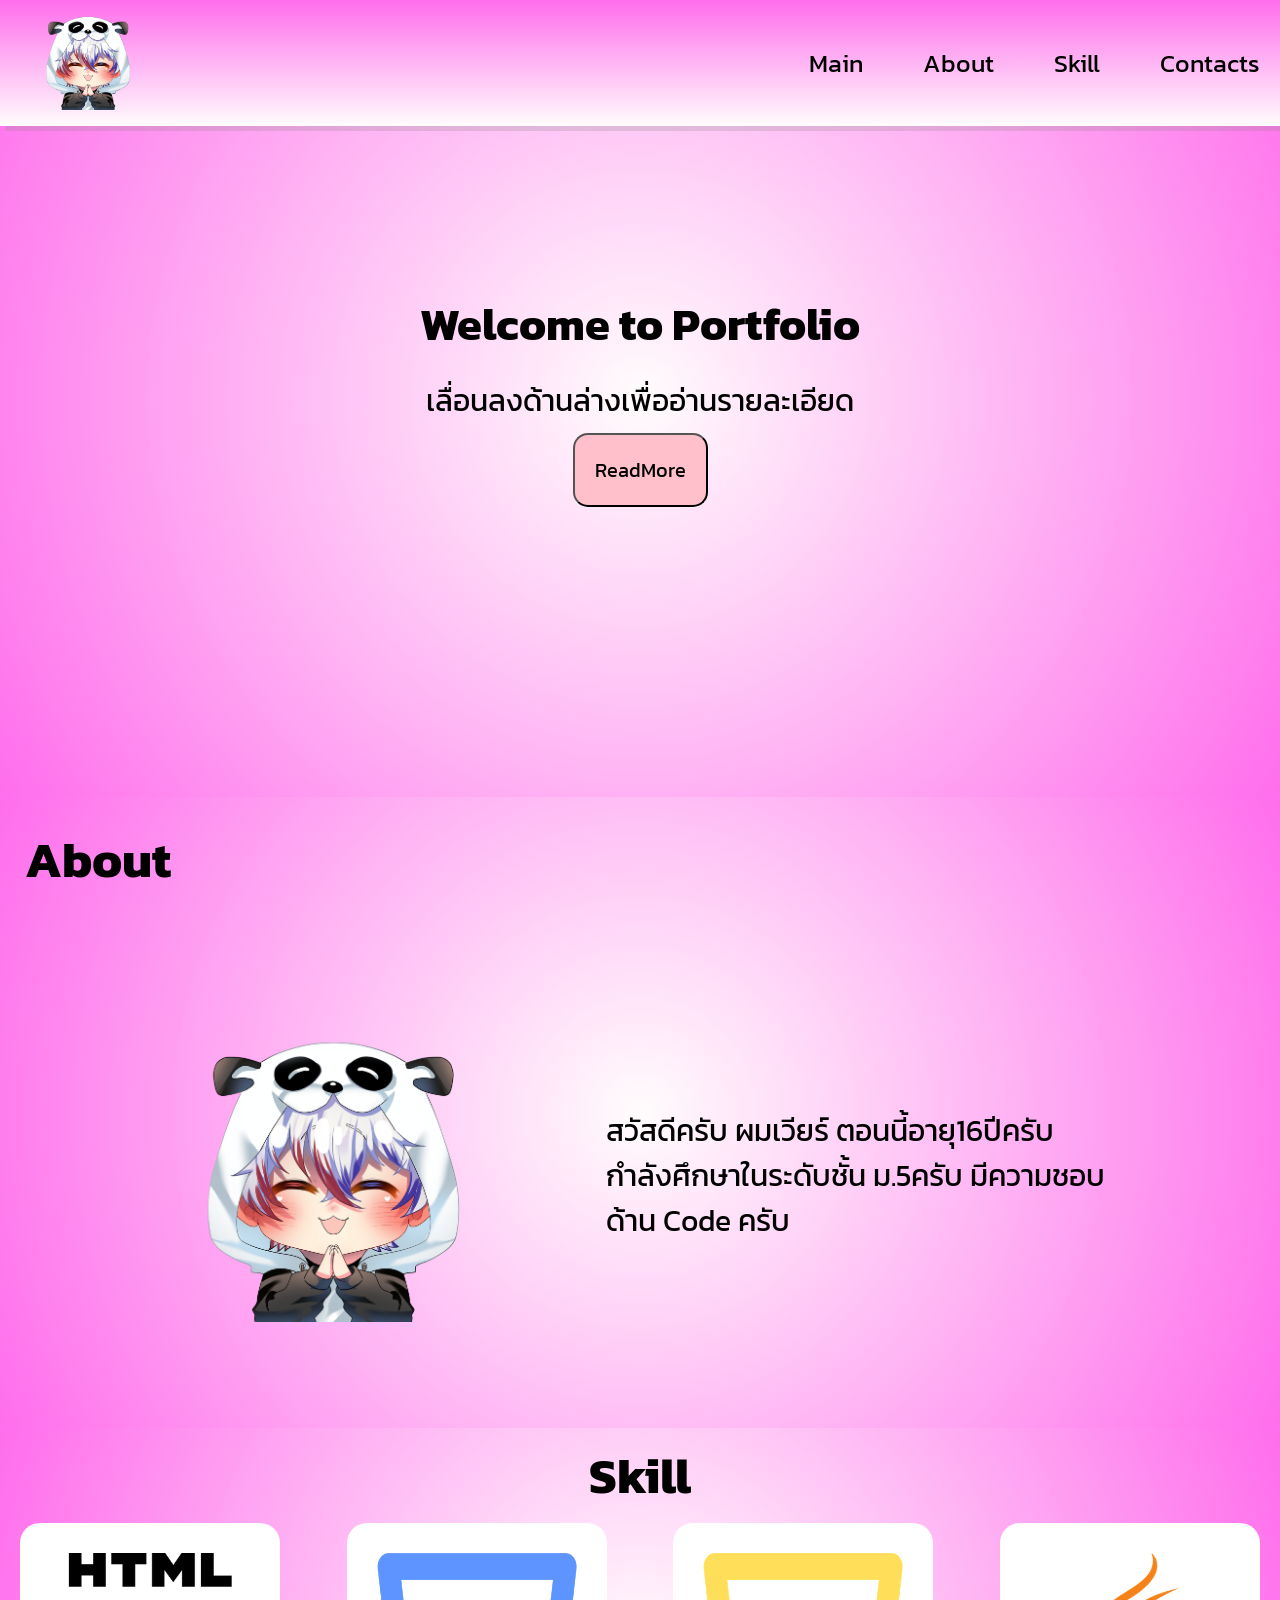
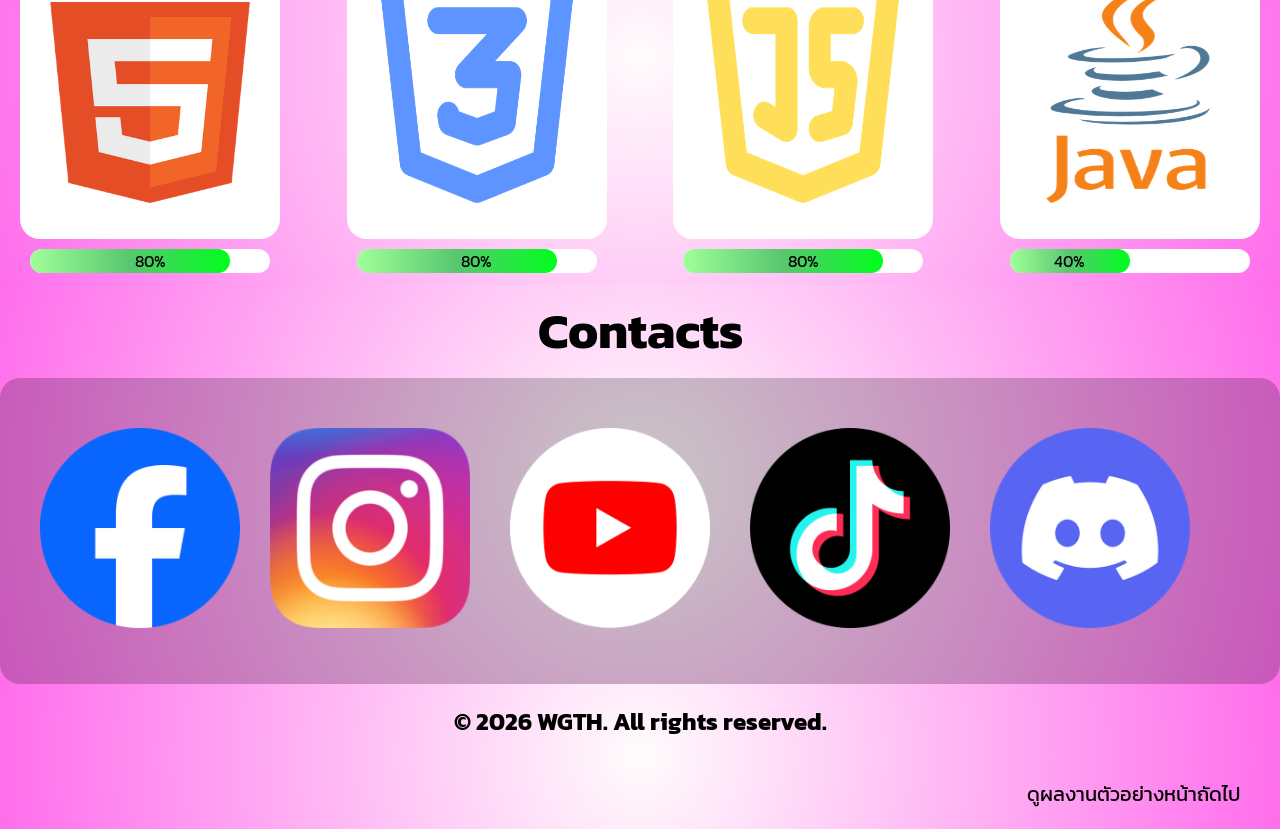
<file: index.html>
<!DOCTYPE html>
<html lang="en">

<head>
    <meta charset="UTF-8">
    <meta name="viewport" content="width=device-width, initial-scale=1.0">
    <title>Cenext Portfolio</title>
    <link rel="stylesheet" href="./style.css">
</head>

<body>
    <header>
        <nav>
            <div>
                <a href="#">
                    <img src="./img/2449_2.png" alt="logo web">
                </a>
            </div>
            <ul>
                <a href="#">Main</a>
                <a href="#about">About</a>
                <a href="#skill">Skill</a>
                <a href="#contacts">Contacts</a>
            </ul>
        </nav>
        <section>
            <h1>Welcome to Portfolio</h1>
            <p>เลื่อนลงด้านล่างเพื่ออ่านรายละเอียด</p>
            <div class="btnreadmore">
                <a href="#about">
                    <button id="readmore">ReadMore</button>
                </a>
            </div>
        </section>
    </header>

    <section id="about">
        <h1>About</h1>
        <div class="titleabout">
            <div class="photome">
                <img src="./img/2449_2.png" alt="photome">
            </div>
            <div class="textabout">
                <p>

                    สวัสดีครับ ผมเวียร์ ตอนนี้อายุ16ปีครับ กำลังศึกษาในระดับชั้น ม.5ครับ
                    มีความชอบด้าน Code ครับ
                </p>
            </div>
        </div>
    </section>

    <section id="skill">
        <h1>Skill</h1>

        <div class="parent">
            <div>
                <div class="div1">
                    <a href="https://github.com/WGTH1" target="_blank" rel="noopener noreferrer">
                        <img src="./img/html.png" alt="logohtml">
                    </a>
                </div>
                <div class="percent">
                    <div class="bgpercent">
                        <p>
                            80%
                        </p>
                    </div>
                </div>
            </div>

            <div>
                <div class="div1">
                    <a href="https://github.com/WGTH1" target="_blank">
                        <img src="./img/css.png" alt="logocss">
                    </a>
                </div>
                <div class="percent">
                    <div class="bgpercent">
                        <p>
                            80%
                        </p>
                    </div>
                </div>
            </div>

            <div>

                <div class="div1">
                    <a href="https://github.com/WGTH1" target="_blank">
                        <img src="./img/javascript.png" alt="logojavascript">
                    </a>
                </div>
                <div class="percent">
                    <div class="bgpercent">
                        <p>
                            80%
                        </p>
                    </div>
                </div>
            </div>
            <div>
                <div class="div1">
                    <a href="https://github.com/WGTH1" target="_blank">
                        <img src="./img/java.png" alt="logojava">
                    </a>
                </div>
                <div class="percent">
                    <div class="bgpercent-low">
                        40%
                    </div>
                </div>
            </div>
        </div>
    </section>

    <section id="contacts">
        <h1>Contacts</h1>
        <div class="box-contacts">
            <div class="box-fackbook">
                <a href="https://www.facebook.com/WGTHshop" target="_blank"><img src="./img/fackbook.png"
                        alt="logofackbook"></a>
            </div>
            <div class="box-ig">
                <a href="https://www.instagram.com/chatchawanlaichai/" target="_blank"><img src="./img/ig.png"
                        alt="logoig"></a>
            </div>
            <div class="box-youtube">
                <a href="https://www.youtube.com/@Wgth" target="_blank"><img src="./img/youtube.png"
                        alt="logoyoutube"></a>
            </div>
            <div class="box-tiktok">
                <a href="https://www.tiktok.com/@chatchawanlaichai" target="_blank"><img src="./img/tiktok.png"
                        alt="logotiktok"></a>
            </div>
            <div class="box-discord">
                <a href="https://discord.com/users/1096247711658942465" target="_blank"><img src="./img/discord.png"
                        alt="logodiscord"></a>
            </div>
        </div>
    </section>
    <footer>
        <div>

            <h2>
                © 2026 WGTH. All rights reserved.
            </h2>

        </div>
        <a href="./main.html">ดูผลงานตัวอย่างหน้าถัดไป</a>
    </footer>


    <script src="./script.js"></script>
</body>

</html>
</file>
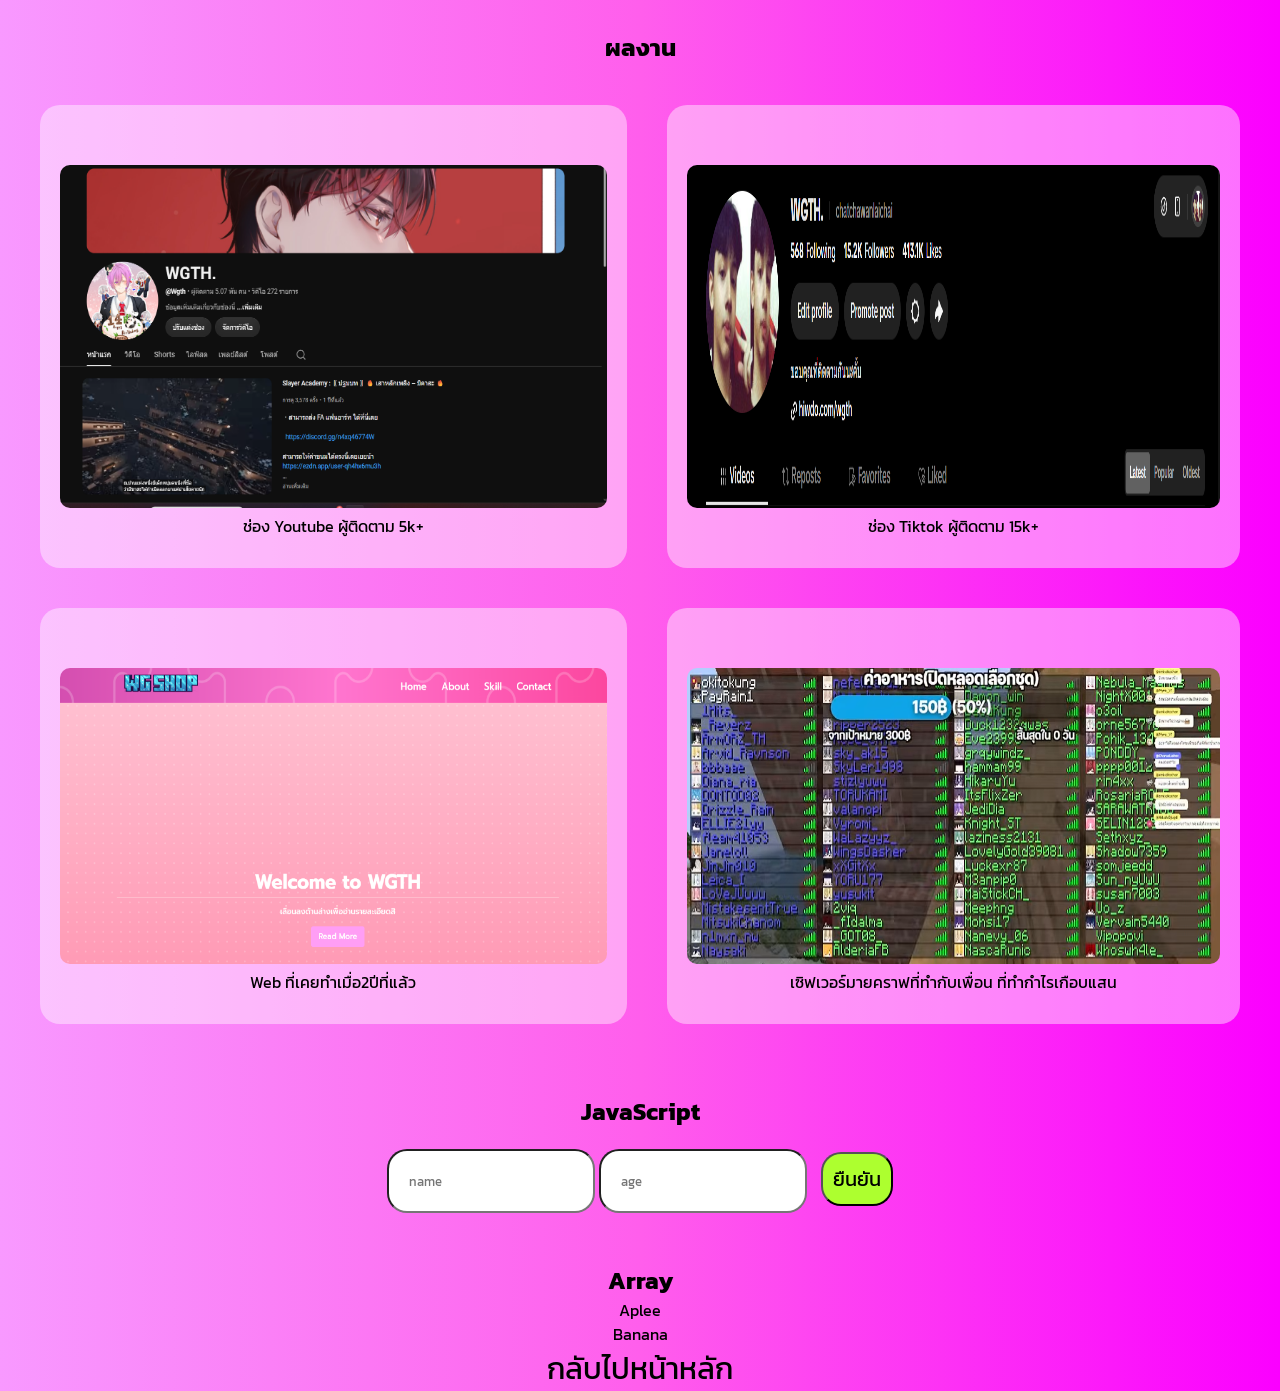
<file: main.html>
<!DOCTYPE html>
<html lang="en">

<head>
    <meta charset="UTF-8">
    <meta name="viewport" content="width=device-width, initial-scale=1.0">
    <title>ผลงาน</title>
    <link rel="stylesheet" href="./style.css">
</head>

<body>
    <section id="show">
        <div>
            <h1>ผลงาน</h1>
        </div>
        <div class="box-shows">
            <div class="box-show1">
                <a href="//www.youtube.com/@Wgth" target="_blank">
                    <img src="./img/Screenshot 2026-11-17 132643.png" alt="ผลงาน">
                </a>
                <p>ช่อง Youtube ผู้ติดตาม 5k+ </p>
            </div>
            <div class="box-show2">
                <a href="https://wgthshop.netlify.app/">
                    <img src="./img/Screenshot 2026-11-17 132725.png" alt="ผลงาน">
                </a>
                <p>Web ที่เคยทำเมื่อ2ปีที่แล้ว</p>
            </div>
            <div class="box-show3">
                <a href="https://www.tiktok.com/@chatchawanlaichai">
                    <img src="./img/Screenshot 2026-11-17 132826.png" alt="ผลงาน">
                </a>
                <p>ช่อง Tiktok ผู้ติดตาม 15k+</p>
            </div>
            <div class="box-show4">
                <a href="https://www.tiktok.com/@remakestudios1">
                    <img src="./img/Screenshot 2026-11-17 134800.png" alt="ผลงาน">
                </a>
                <p>เซิฟเวอร์มายคราฟที่ทำกับเพื่อน ที่ทำกำไรเกือบแสน</p>
            </div>
        </div>
        <h1>JavaScript</h1>
        <div class="showjavascript">
            <input type="text" placeholder="name" id="item">
            <input type="text" placeholder="age" id="item2">
            <button id="add">ยืนยัน</button>
        </div>
        <ul id="list" class="list">
        </ul>
        <h1>Array</h1>
        <ul id="list2" class="list2"></ul>
        <div class="goback">
            <a href="./index.html">
                กลับไปหน้าหลัก
            </a>
        </div>
    </section>
    <script src="./script.js"></script>
</body>

</html>
</file>
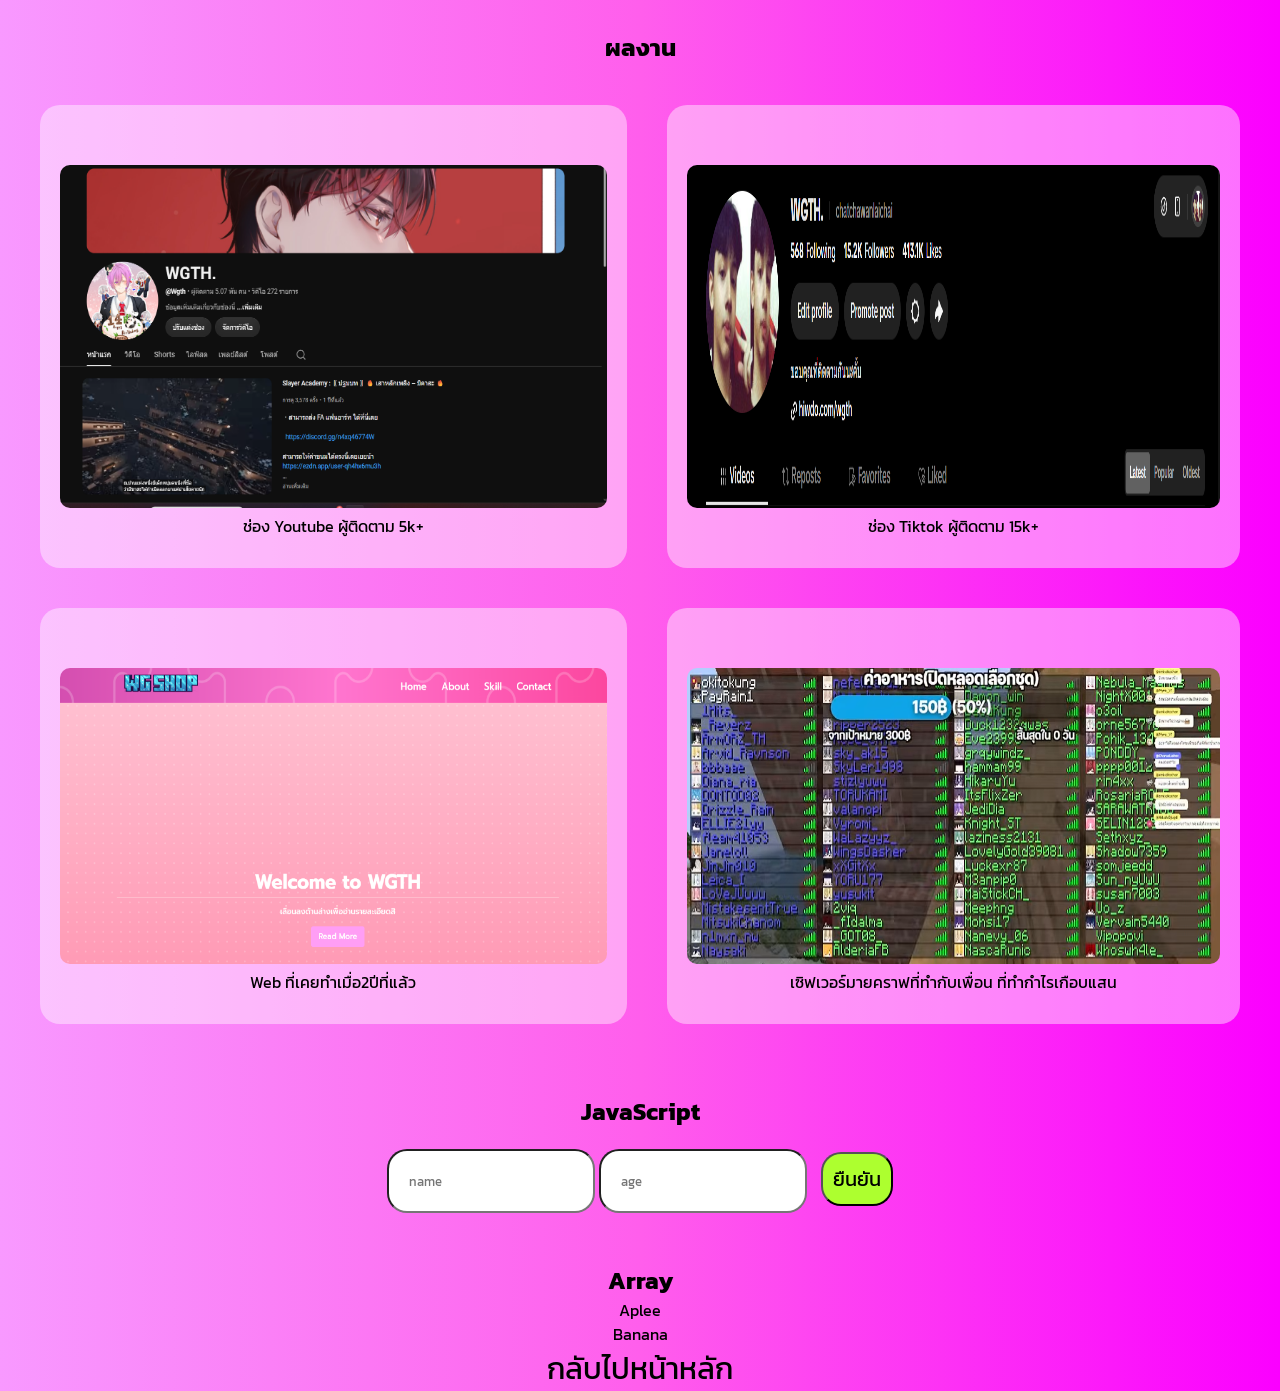
<file: page.html>
<!DOCTYPE html>
<html lang="en">

<head>
    <meta charset="UTF-8">
    <meta name="viewport" content="width=device-width, initial-scale=1.0">
    <title>ผลงาน</title>
    <link rel="stylesheet" href="./style.css">
</head>

<body>
    <section id="show">
        <div>
            <h1>ผลงาน</h1>
        </div>
        <div class="box-shows">
            <div class="box-show1">
                <a href="//www.youtube.com/@Wgth" target="_blank">
                    <img src="./img/Screenshot 2026-11-17 132643.png" alt="ผลงาน">
                </a>
                <p>ช่อง Youtube ผู้ติดตาม 5k+ </p>
            </div>
            <div class="box-show2">
                <a href="https://wgthshop.netlify.app/">
                    <img src="./img/Screenshot 2026-11-17 132725.png" alt="ผลงาน">
                </a>
                <p>Web ที่เคยทำเมื่อ2ปีที่แล้ว</p>
            </div>
            <div class="box-show3">
                <a href="https://www.tiktok.com/@chatchawanlaichai">
                    <img src="./img/Screenshot 2026-11-17 132826.png" alt="ผลงาน">
                </a>
                <p>ช่อง Tiktok ผู้ติดตาม 15k+</p>
            </div>
            <div class="box-show4">
                <a href="https://www.tiktok.com/@remakestudios1">
                    <img src="./img/Screenshot 2026-11-17 134800.png" alt="ผลงาน">
                </a>
                <p>เซิฟเวอร์มายคราฟที่ทำกับเพื่อน ที่ทำกำไรเกือบแสน</p>
            </div>
        </div>
        <h1>JavaScript</h1>
        <div class="showjavascript">
            <input type="text" placeholder="name" id="item">
            <input type="text" placeholder="age" id="item2">
            <button id="add">ยืนยัน</button>
        </div>
        <ul id="list" class="list">
        </ul>
        <h1>Array</h1>
        <ul id="list2" class="list2"></ul>
        <div class="goback">
            <a href="./main.html">
                กลับไปหน้าหลัก
            </a>
        </div>
    </section>
    <script src="./script.js"></script>
</body>

</html>
</file>
<file: style.css>
@import url('https://fonts.googleapis.com/css2?family=Kanit:ital,wght@0,100;0,200;0,300;0,400;0,500;0,600;0,700;0,800;0,900;1,100;1,200;1,300;1,400;1,500;1,600;1,700;1,800;1,900&display=swap');

    html {
        background: #fffcfc;
        background: radial-gradient(circle, rgba(255, 252, 252, 1) 0%, rgba(255, 110, 236, 1) 100%);

    }

    * {
        margin: 0;
        padding: 0;
        font-family: "Kanit", sans-serif;
        scroll-behavior: smooth;
        box-sizing: 0;
    }
    .showjavascript {
        margin: 20px;
        input {
            padding: 20px;
            border-radius: 20px;
        }
        #add {
            margin-left: 10px;
            background: greenyellow;
            border-radius: 20px;
            font-size: 20px;
            padding: 10px;
        }
    }

    header {
        
        nav {
            display: flex;
            justify-content: space-between;
            align-items: center;
            padding: 10px;
            box-shadow: 5px 5px #8888883e;
            background: #fffcfc;
            position: fixed;
            width: 100%;
            background: linear-gradient(0deg, rgba(255, 252, 252, 1) 0%, rgba(255, 110, 236, 1) 100%);

            div {
                margin-left: 30px;

                img {
                    width: 100px;
                }
            }

            ul {
                display: flex;
                font-size: 25px;

                a:hover {
                    color: white;
                    background: rgba(0, 0, 0, 0.074);
                    padding: 5px;
                    border-radius: 25px;
                }

                a {
                    margin: 30px;
                    text-decoration: none;
                    color: black;


                }
            }
        }


        section {
            padding: 290px;
            background: #fffcfc;
            background: radial-gradient(circle, rgba(255, 252, 252, 1) 0%, rgba(255, 110, 236, 1) 100%);
            font-size: 30px;

            h1 {
                text-align: center;
                margin-bottom: 20px;
            }

            p {
                text-align: center;
                margin-bottom: 10px;
            }


            .btnreadmore {
                display: flex;
                justify-content: center;
                align-items: center;

                button:hover {
                    color: white;
                }

                button {
                    background: pink;
                    padding: 20px;
                    font-size: 20px;
                    border-radius: 15px;
                }
            }
        }

    }

    #about {
        background: #fffcfc;
        background: radial-gradient(circle, rgba(255, 252, 252, 1) 0%, rgba(255, 110, 236, 1) 100%);

        h1 {
            display: flex;
            justify-self: center;
            padding: 25px;
            font-size: 50px;
        }

        .titleabout {
            display: flex;
            justify-content: space-around;
            align-content: center;
            padding: 100px;

            .photome {
                img {
                    width: 300px;
                    margin-left: 30px;
                }
            }

            .textabout {
                display: flex;
                align-items: center;
                justify-content: center;
                margin-right: 15px;
                width: 500px;
                font-size: 30px;

                p {}
            }
        }
    }

    #skill {
        background: #fffcfc;
        background: radial-gradient(circle, rgba(255, 252, 252, 1) 0%, rgba(255, 110, 236, 1) 100%);

        h1 {
            display: flex;
            justify-content: center;
            font-size: 50px;
            padding: 10px;
        }

        .parent {
            display: flex;
            justify-content: space-between;
            margin: auto 20px;

            .div1 {
                background: white;
                padding: 30px;
                border-radius: 20px;
                display: flex;
                justify-content: center;

                img {
                    width: 200px;
                    height: 250px;
                }
            }

            .percent {
                background: white;
                margin: 10px;
                border-radius: 20px;
                display: flex;
                justify-content: start;

                .bgpercent {
                    display: flex;
                    background: #a0ff99;
                    background: linear-gradient(90deg, rgba(160, 255, 153, 1) 0%, rgba(87, 199, 111, 1) 50%, rgba(0, 255, 30, 1) 100%);
                    border-radius: 20px;
                    width: 200px;
                    justify-content: center;
                    align-items: center;

                    p {
                        margin-left: 40px;
                    }
                }

                .bgpercent-low {
                    display: flex;
                    background: #a0ff99;
                    background: linear-gradient(90deg, rgba(160, 255, 153, 1) 0%, rgba(87, 199, 111, 1) 50%, rgba(0, 255, 30, 1) 100%);
                    border-radius: 20px;
                    width: 120px;
                    justify-content: center;
                    align-items: center;
                }
            }
        }
    }

    #contacts {
        background: #fffcfc;
        background: radial-gradient(circle, rgba(255, 252, 252, 1) 0%, rgba(255, 110, 236, 1) 100%);

        h1 {
            display: flex;
            justify-content: center;
            font-size: 50px;
            padding: 10px;
        }

        .box-contacts {
            background: #00000036;
            display: flex;
            border-radius: 20px;
            padding: 30px;
            justify-self: center;
            align-items: center;

            .box-fackbook {
                margin: 10px;

                img {
                    width: 200px;
                }
            }

            .box-ig {
                margin: 20px;

                img {
                    width: 200px;
                }
            }

            .box-youtube {
                margin: 20px;

                img {
                    width: 200px;
                }
            }

            .box-tiktok {
                margin: 20px;

                img {
                    width: 200px;
                }
            }

            .box-discord {
                margin: 20px;

                img {
                    width: 200px;
                }
            }
        }
    }

    footer {
        background: #fffcfc;
        background: radial-gradient(circle, rgba(255, 252, 252, 1) 0%, rgba(255, 110, 236, 1) 100%);

        div {
            padding: 20px;
            display: flex;
            justify-content: center;

        }

        a:hover {
            color: white;
        }

        a {
            text-decoration: none;
            display: flex;
            justify-content: end;
            color: black;
            font-size: 20px;
            margin-right: 20px;
            padding: 20px;
        }

    }

    #show {
        background: #f899ff;
        background: linear-gradient(90deg, rgba(248, 153, 255, 1) 0%, rgba(255, 94, 236, 1) 50%, rgba(251, 0, 255, 1) 100%);
        text-align: center;
        height: 100%;

        h1 {
            padding-top: 30px;
        }

        .box-shows {
            justify-content: center;
            display: grid;
            grid-column-gap: 0px;
            grid-row-gap: 0px;
            margin: 20px;

            .box-show1 {
                background: rgba(255, 255, 255, 0.426);
                border-radius: 20px;
                padding: 60px 20px;
                margin: 20px;
                grid-area: 1 / 2 / 2 / 3;

                img {
                    width: 100%;
                    height: 100%;
                    border-radius: 10px;
                }
            }

            .box-show2 {
                background: rgba(255, 255, 255, 0.426);
                border-radius: 20px;
                padding: 60px 20px;
                margin: 20px;
                grid-area: 2 / 2 / 3 / 3;

                img {
                    width: 100%;
                    height: 100%;
                    border-radius: 10px;
                }
            }

            .box-show3 {
                background: rgba(255, 255, 255, 0.426);
                border-radius: 20px;
                padding: 60px 20px;
                margin: 20px;
                grid-area: 1 / 3 / 2 / 4;

                img {
                    width: 100%;
                    height: 100%;
                    border-radius: 10px;
                }
            }

            .box-show4 {
                background: rgba(255, 255, 255, 0.426);
                border-radius: 20px;
                padding: 60px 20px;
                margin: 20px;
                grid-area: 2 / 3 / 3 / 4;

                img {
                    width: 100%;
                    height: 100%;
                    border-radius: 10px;
                }
            }
        }

        .goback {
            background: #f899ff;
            background: linear-gradient(90deg, rgba(248, 153, 255, 1) 0%, rgba(255, 94, 236, 1) 50%, rgba(251, 0, 255, 1) 100%);

            a:hover {
                color: white;
                background: rgba(0, 0, 0, 0.123);
                border-radius: 10px;
                padding: auto 20px;
            }

            a {

                font-size: 30px;
                text-decoration: none;
                color: black;
            }
        }
    }

    @media (max-width: 1260px) {
        #skill {
            .parent {
                margin: auto 10px;

                .div1 {

                    img {

                        width: 150px;
                        height: 150px;
                    }
                }

                .percent {
                    margin: 10px;

                    .bgpercent {

                        width: 160px;

                        p {
                            margin-left: 40px;
                        }
                    }

                    .bgpercent-low {
                        width: 100px;
                    }
                }
            }
        }

        #contacts {
            .box-contacts {
                .box-fackbook {
                    margin: 10px;

                    img {
                        width: 150px;
                    }
                }

                .box-ig {
                    margin: 20px;

                    img {
                        width: 150px;
                    }
                }

                .box-youtube {
                    margin: 20px;

                    img {
                        width: 150px;
                    }
                }

                .box-tiktok {
                    margin: 20px;

                    img {
                        width: 150px;
                    }
                }

                .box-discord {
                    margin: 20px;

                    img {
                        width: 150px;
                    }
                }
            }
        }
    }

    @media (max-width: 1020px) {
        #contacts {
            .box-contacts {
                padding: 10px;

                .box-fackbook {
                    margin: 10px;

                    img {
                        width: 120px;
                    }
                }

                .box-ig {
                    margin: 20px;

                    img {
                        width: 120px;
                    }
                }

                .box-youtube {
                    margin: 20px;

                    img {
                        width: 120px;
                    }
                }

                .box-tiktok {
                    margin: 20px;

                    img {
                        width: 120px;
                    }
                }

                .box-discord {
                    margin: 20px;

                    img {
                        width: 120px;
                    }
                }
            }
        }
    }

    @media (max-width: 920px) {
        #skill {
            .parent {
                margin: auto 10px;

                .div1 {
                    padding: 15px;

                    img {

                        width: 120px;
                        height: 150px;
                    }
                }

                .percent {
                    margin: 10px;

                    .bgpercent {

                        width: 110px;

                        p {
                            margin-left: 40px;
                        }
                    }

                    .bgpercent-low {
                        width: 70px;
                    }
                }
            }
        }

        #contacts {
            .box-contacts {
                padding: 10px;

                .box-fackbook {
                    margin: 10px;

                    img {
                        width: 120px;
                    }
                }

                .box-ig {
                    margin: 20px;

                    img {
                        width: 120px;
                    }
                }

                .box-youtube {
                    margin: 20px;

                    img {
                        width: 120px;
                    }
                }

                .box-tiktok {
                    margin: 20px;

                    img {
                        width: 120px;
                    }
                }

                .box-discord {
                    margin: 20px;

                    img {
                        width: 120px;
                    }
                }
            }
        }
    }

    @media (max-width: 820px) {
        #skill {
            .parent {
                margin: auto 10px;

                .div1 {
                    padding: 15px;

                    img {

                        width: 120px;
                        height: 150px;
                    }
                }

                .percent {
                    margin: 10px;

                    .bgpercent {

                        width: 110px;

                        p {
                            margin-left: 40px;
                        }
                    }

                    .bgpercent-low {
                        width: 70px;
                    }
                }
            }
        }

        #contacts {
            .box-contacts {
                padding: 10px;

                .box-fackbook {
                    margin: 10px;

                    img {
                        width: 80px;
                    }
                }

                .box-ig {
                    margin: 10px;

                    img {
                        width: 80px;
                    }
                }

                .box-youtube {
                    margin: 10px;

                    img {
                        width: 80px;
                    }
                }

                .box-tiktok {
                    margin: 10px;

                    img {
                        width: 80px;
                    }
                }

                .box-discord {
                    margin: 10px;

                    img {
                        width: 80px;
                    }
                }
            }
        }
    }

    @media (max-width: 690px) {
        header {
            nav {
                padding: 10px;

                div {
                    margin-left: 20px;

                    img {
                        width: 80px;
                    }
                }

                ul {
                    font-size: 20px;

                    a {
                        margin: 20px;
                    }
                }
            }


            section {
                padding: 290px;
                font-size: 30px;

                h1 {
                    margin-bottom: 20px;
                }

                p {
                    text-align: start;
                    margin-bottom: 10px;
                    width: 200px;
                }


                .btnreadmore {
                    justify-content: start;
                }
            }

        }

        #about {
            h1 {}

            .titleabout {
                padding: 100px;

                .photome {
                    img {
                        width: 300px;
                        margin-left: 30px;
                    }
                }

                .textabout {
                    display: flex;
                    align-items: center;
                    justify-content: center;
                    margin-right: 15px;
                    width: 500px;
                    font-size: 30px;

                    p {}
                }
            }
        }

        #skill {
            .parent {
                margin: auto 10px;

                .div1 {
                    padding: 15px;

                    img {

                        width: 80px;
                        height: 100px;
                    }
                }

                .percent {
                    margin: 10px;

                    .bgpercent {

                        width: 75px;

                        p {
                            margin-left: 40px;
                        }
                    }

                    .bgpercent-low {
                        width: 5 0px;
                    }
                }
            }
        }

        #contacts {
            .box-contacts {
                padding: 10px;

                .box-fackbook {
                    margin: 10px;

                    img {
                        width: 80px;
                    }
                }

                .box-ig {
                    margin: 10px;

                    img {
                        width: 80px;
                    }
                }

                .box-youtube {
                    margin: 10px;

                    img {
                        width: 80px;
                    }
                }

                .box-tiktok {
                    margin: 10px;

                    img {
                        width: 80px;
                    }
                }

                .box-discord {
                    margin: 10px;

                    img {
                        width: 80px;
                    }
                }
            }
        }
    }

    @media (max-width: 400px) {
        header {
            nav {
                padding: 10px;

                div {
                    margin-left: 20px;

                    img {
                        width: 80px;
                    }
                }

                ul {
                    font-size: 20px;

                    a {
                        margin: 20px;
                    }
                }
            }


            section {
                padding: 290px;
                font-size: 30px;

                h1 {
                    margin-bottom: 20px;
                }

                p {
                    text-align: start;
                    margin-bottom: 10px;
                    width: 200px;
                }


                .btnreadmore {
                    justify-content: start;
                }
            }

        }

        #about {
            h1 {
                align-items: center;
            }

            .titleabout {
                padding: 100px;
                width: 100%;
                background: #fffcfc;
                background: radial-gradient(circle, rgba(255, 252, 252, 1) 0%, rgba(255, 110, 236, 1) 100%);

                .photome {
                    img {
                        width: 300px;
                        margin-left: 30px;
                    }
                }

                .textabout {
                    display: flex;
                    align-items: center;
                    justify-content: center;
                    margin-right: 15px;
                    width: 500px;
                    font-size: 30px;

                    p {}
                }
            }
        }

        #skill {
            .parent {
                margin: auto 10px;

                .div1 {
                    padding: 15px;
                    margin: 15px;

                    img {

                        width: 80px;
                        height: 100px;
                    }
                }

                .percent {
                    margin: 10px;

                    .bgpercent {

                        width: 100px;

                        p {
                            margin-left: 40px;
                        }
                    }

                    .bgpercent-low {
                        width: 60px;
                    }
                }
            }
        }

        #contacts {
            .box-contacts {
                padding: 10px;
                margin: 30px;
                .box-fackbook {
                    margin: 10px;

                    img {
                        width: 80px;
                    }
                }

                .box-ig {
                    margin: 10px;

                    img {
                        width: 80px;
                    }
                }

                .box-youtube {
                    margin: 10px;

                    img {
                        width: 80px;
                    }
                }

                .box-tiktok {
                    margin: 10px;

                    img {
                        width: 80px;
                    }
                }

                .box-discord {
                    margin: 10px;

                    img {
                        width: 80px;
                    }
                }
            }
        }
    }
</file>
